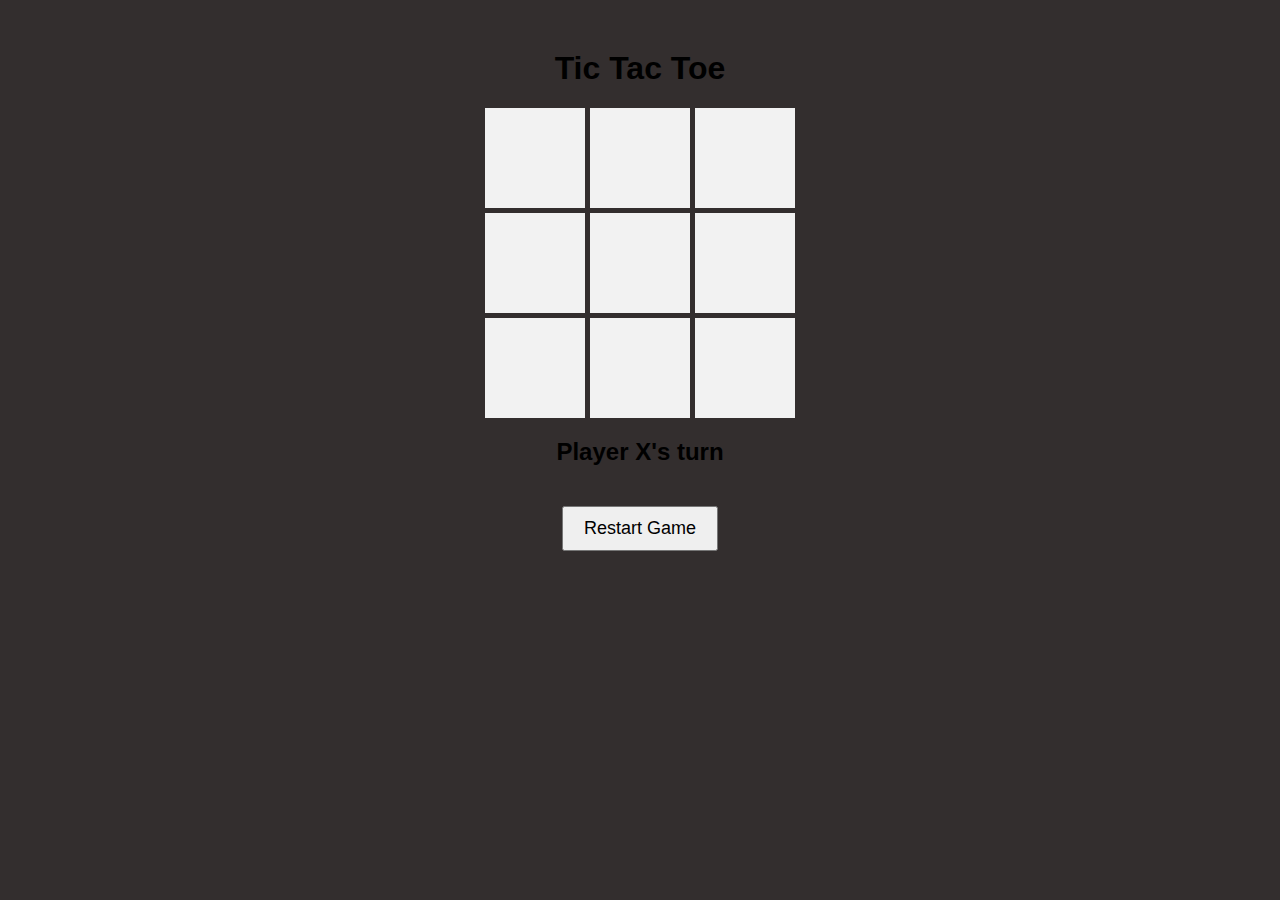
<file: projects/tic_tac_toe/index.html>
<!DOCTYPE html>
<html lang="en">
<head>
  <meta charset="UTF-8">
  <title>Tic Tac Toe</title>
  <link rel="stylesheet" href="style.css">
</head>
<body>

  <h1>Tic Tac Toe</h1>
  <div id="gameBoard">
    <div class="cell" data-index="0"></div>
    <div class="cell" data-index="1"></div>
    <div class="cell" data-index="2"></div>
    <div class="cell" data-index="3"></div>
    <div class="cell" data-index="4"></div>
    <div class="cell" data-index="5"></div>
    <div class="cell" data-index="6"></div>
    <div class="cell" data-index="7"></div>
    <div class="cell" data-index="8"></div>
  </div>

  <h2 id="status"></h2>
  <button id="restartBtn">Restart Game</button>

  <script src="script.js"></script>

</body>
</html>
</file>
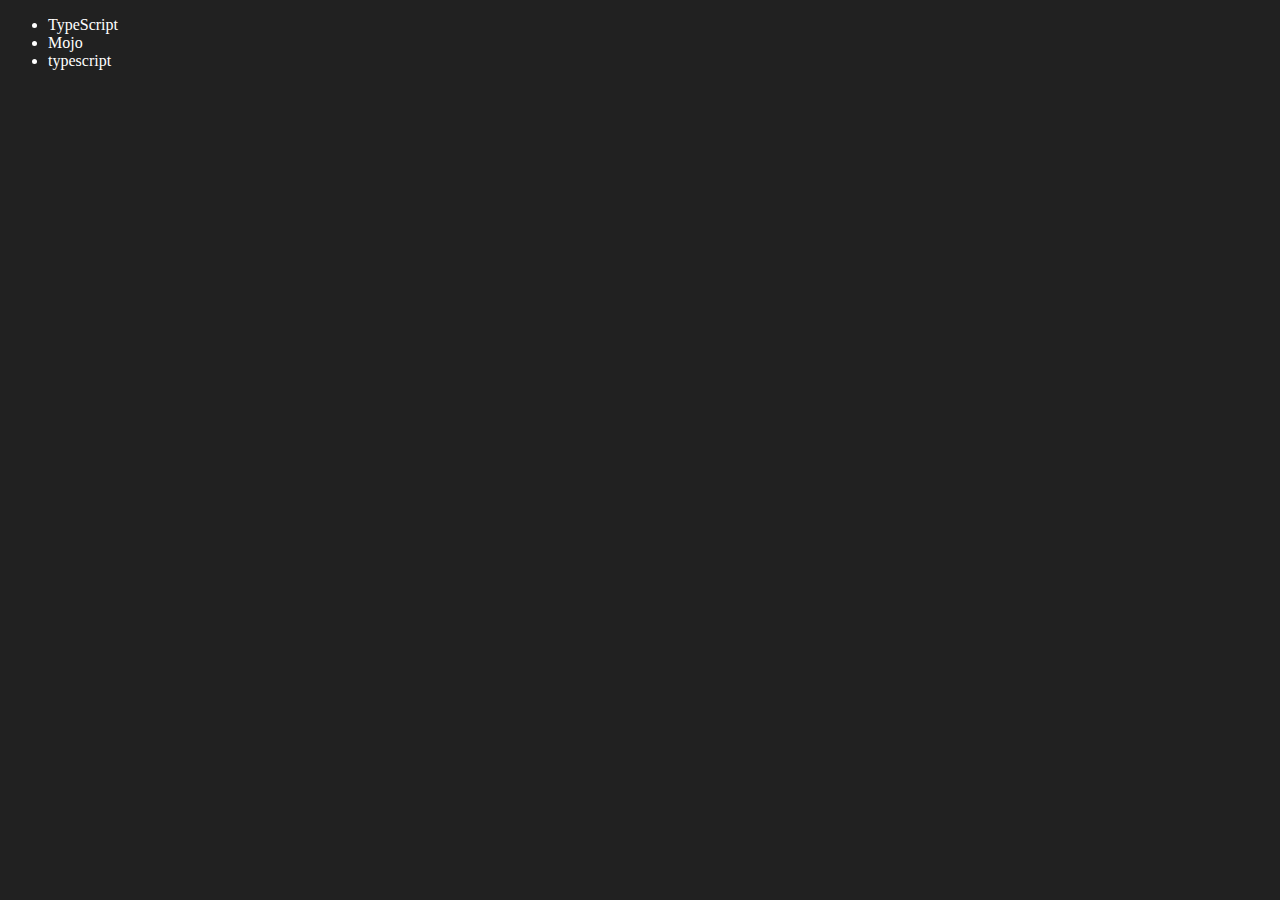
<file: Dom/four.html>
<!DOCTYPE html>
<html lang="en">
<head>
    <meta charset="UTF-8">
    <meta http-equiv="X-UA-Compatible" content="IE=edge">
    <meta name="viewport" content="width=device-width, initial-scale=1.0">
    <title>Dom learning</title>
</head>
<body style="background-color: #212121; color: #fff;">
    <ul class="language">
        <li>Javascript</li>
    </ul>
</body>
<script>
    function addLanguage(langName){
        const li = document.createElement('li');
        li.innerHTML = `${langName}`
        document.querySelector('.language').appendChild(li)
    }
    addLanguage("python")
    addLanguage("typescript")

    function addOptiLanguage(langName){
        const li = document.createElement('li');
        li.appendChild(document.createTextNode(langName))
        document.querySelector('.language').appendChild(li)
    }
    addOptiLanguage('golang')

    //Edit
    const secondLang = document.querySelector("li:nth-child(2)")
    console.log(secondLang);
    //secondLang.innerHTML = "Mojo"
    const newli = document.createElement('li')
    newli.textContent = "Mojo"
    secondLang.replaceWith(newli)

    //edit
    const firstLang = document.querySelector("li:first-child")
    firstLang.outerHTML = '<li>TypeScript</li>'

    //remove
    const lastLang = document.querySelector('li:last-child')
    lastLang.remove()


</script>
</html>
</file>
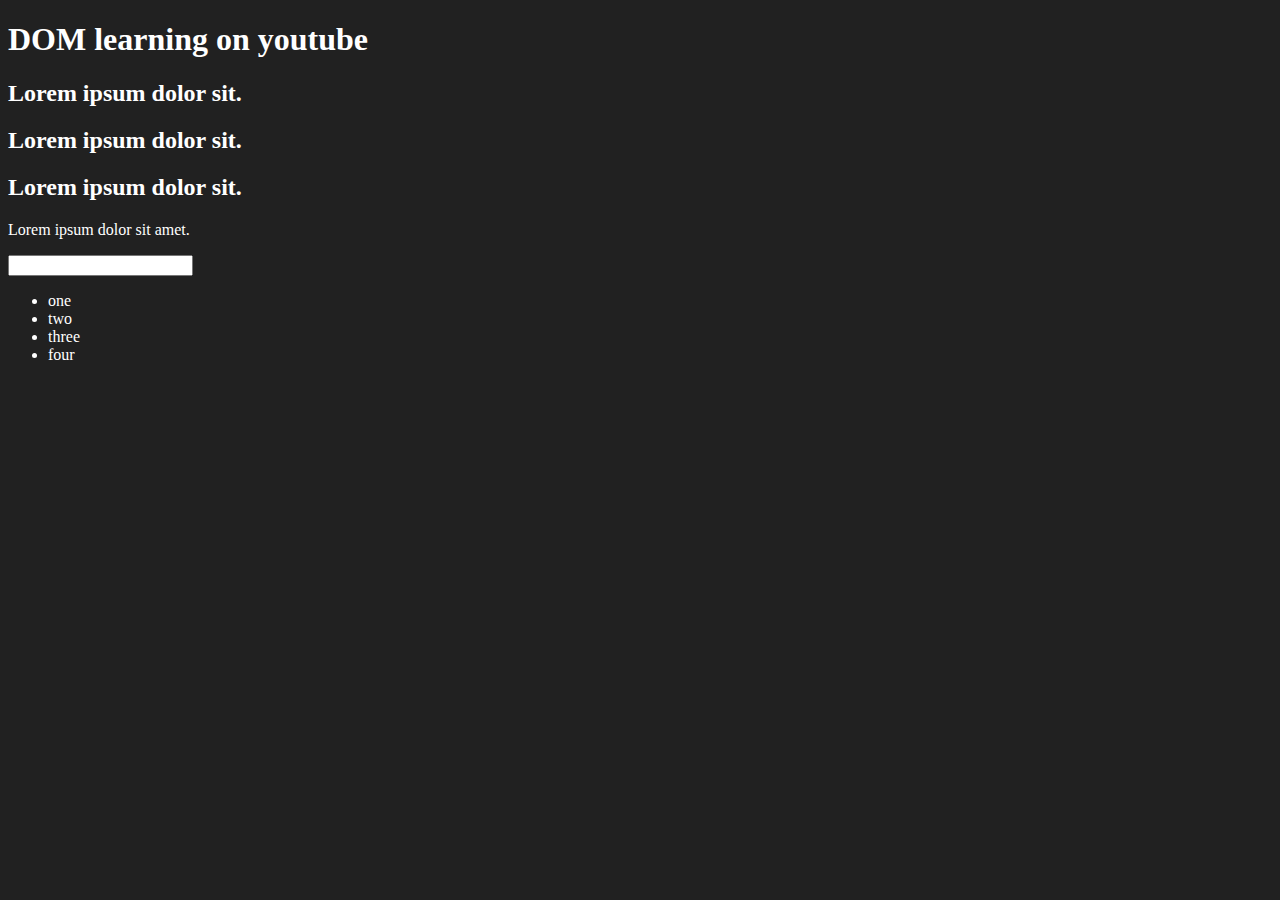
<file: Dom/one.html>
<!DOCTYPE html>
<html lang="en">
<head>
    <meta charset="UTF-8">
    
    <title>DOM learning</title>
    <style>
        .bg-black{
            background-color: #212121;
            color: #fff;
        }
    </style>
</head>
<body class="bg-black">
    <div >
        <h1  id="title" class="heading">DOM learning on youtube <span style="display: none;">test text</span></h1>
        <h2>Lorem ipsum dolor sit.</h2>
        <h2>Lorem ipsum dolor sit.</h2>
        <h2>Lorem ipsum dolor sit.</h2>
        <p>Lorem ipsum dolor sit amet.</p>
        <input type="password" name="" id="">

        <ul>
            <li class="list-item">one</li>
            <li class="list-item">two</li>
            <li class="list-item">three</li>
            <li class="list-item">four</li>
        </ul>
    </div>
</body>
</html>
</file>
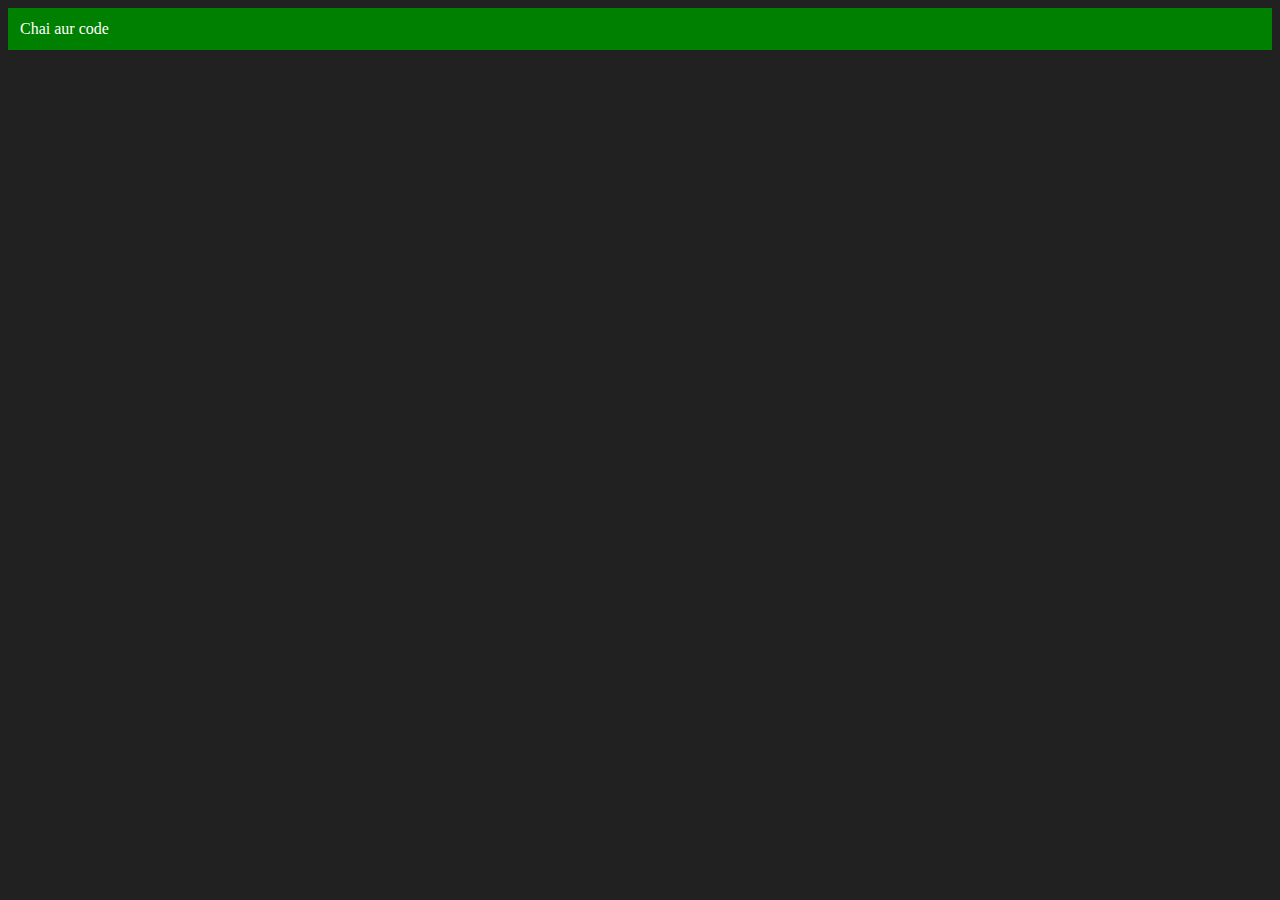
<file: Dom/three.html>
<!DOCTYPE html>
<html lang="en">
<head>
    <meta charset="UTF-8">
    <meta http-equiv="X-UA-Compatible" content="IE=edge">
    <meta name="viewport" content="width=device-width, initial-scale=1.0">
    <title>Dom learning </title>
</head>
<body style="background-color: #212121; color: #fff;">
    
</body>
<script>
    const div = document.createElement('div')
    console.log(div);
    div.className = "main"
    div.id = Math.round(Math.random() * 10 + 1)
    div.setAttribute("title", "generated title")
    div.style.backgroundColor = "green"
    div.style.padding = "12px"
    // div.innerText = "Chai aur code"
    const addText = document.createTextNode("Chai aur code")
    div.appendChild(addText)

    document.body.appendChild(div)
</script>
</html>
</file>
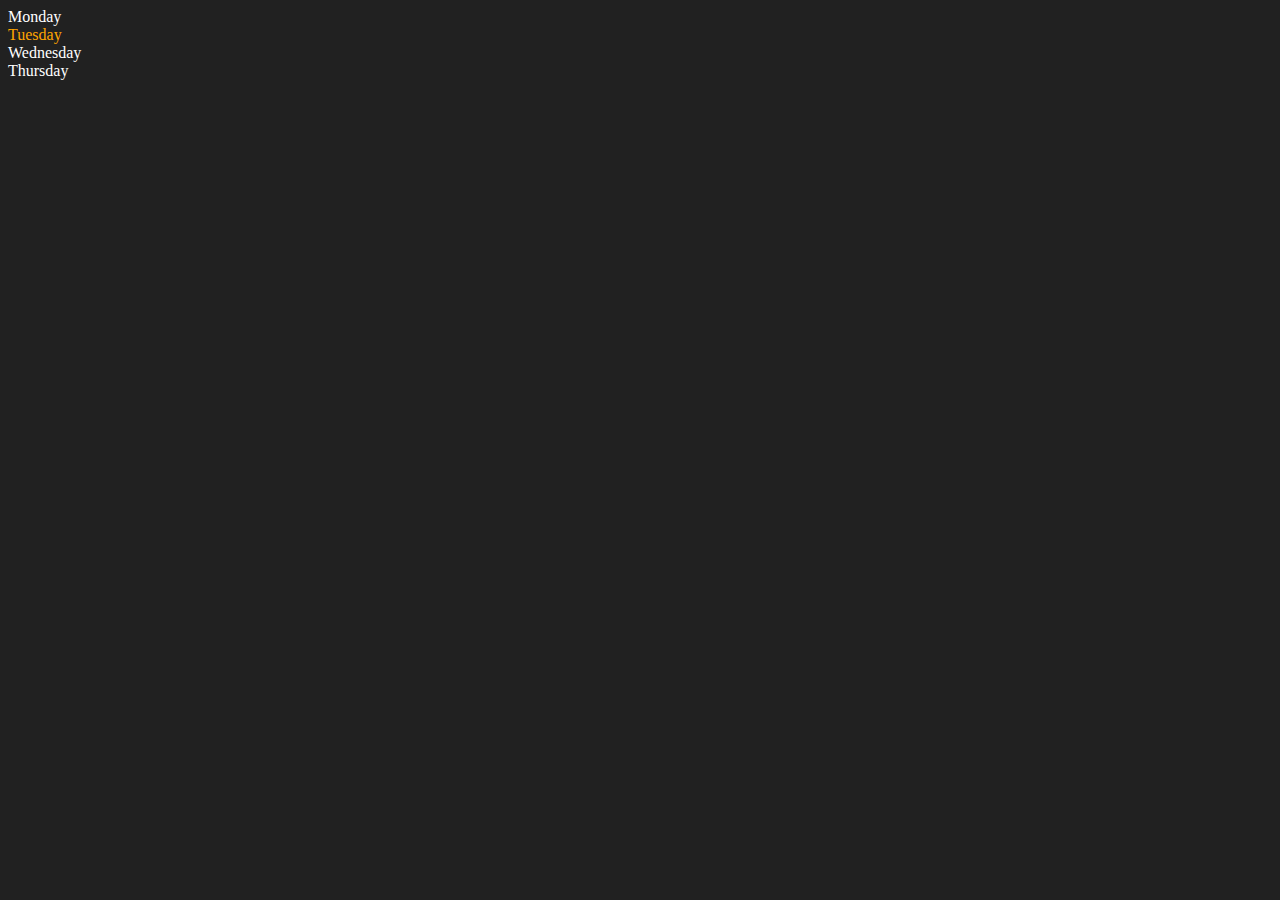
<file: Dom/two.html>
<!DOCTYPE html>
<html lang="en">
<head>
    <meta charset="UTF-8">
    <meta http-equiv="X-UA-Compatible" content="IE=edge">
    <meta name="viewport" content="width=device-width, initial-scale=1.0">
    <title>Dom learning</title>
</head>
<body style="background-color: #212121; color: #fff;">
    <div class="parent">
        <!-- this is a comment -->
        <div class="day">Monday</div>
        <div class="day">Tuesday</div>
        <div class="day">Wednesday</div>
        <div class="day">Thursday</div>
    </div>
</body>
<script>
    const parent = document.querySelector('.parent')
    // console.log(parent);
    // console.log(parent.children);
    // console.log(parent.children[1].innerHTML);

    // for (let i = 0; i < parent.children.length; i++) {
    //      console.log(parent.children[i].innerHTML);
        
    // }
    parent.children[1].style.color = "orange"
    // console.log(parent.firstElementChild);
    // console.log(parent.lastElementChild);

    const dayOne = document.querySelector('.day')
    // console.log(dayOne);
    // console.log(dayOne.parentElement);
    // console.log(dayOne.nextElementSibling);

    console.log("NODES: ", parent.childNodes);
</script>
</html>
</file>
<file: projects/tic_tac_toe/style.css>
/* style.css */
body {
    text-align: center;
    font-family: Arial, sans-serif;
    margin-top: 50px;
    background-color: rgb(51, 46, 46);
  }
  
  #gameBoard {
    display: grid;
    grid-template-columns: repeat(3, 100px);
    gap: 5px;
    justify-content: center;
    margin: 20px auto;
  }
  
  .cell {
    width: 100px;
    height: 100px;
    background-color: #f2f2f2;
    font-size: 48px;
    display: flex;
    align-items: center;
    justify-content: center;
    cursor: pointer;
  }
  
  .cell:hover {
    background-color: #ddd;
  }
  
  #restartBtn {
    margin-top: 20px;
    padding: 10px 20px;
    font-size: 18px;
  }
</file>
